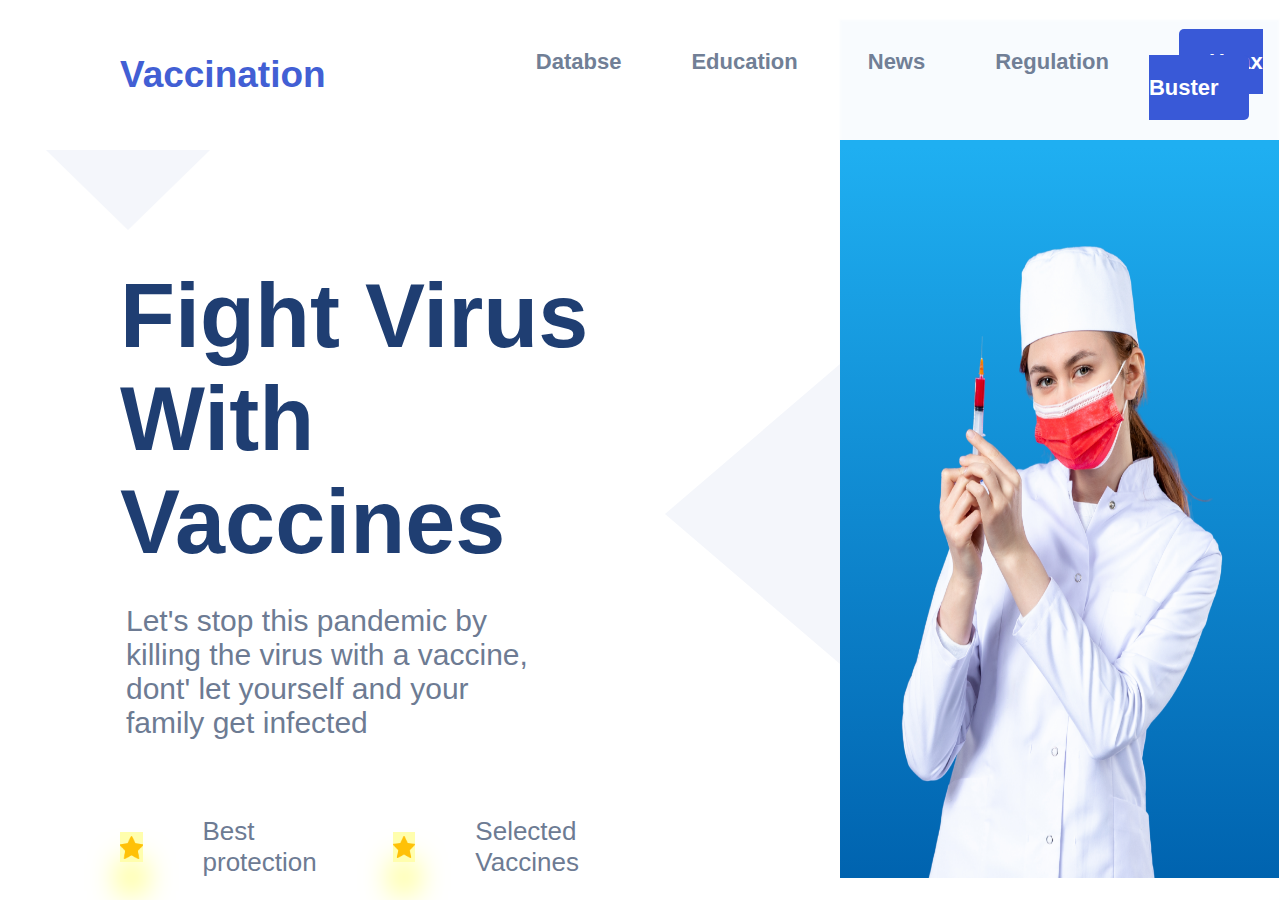
<file: 03 - CSS/practica/Pagina Vaccination/index.html>
<!DOCTYPE html>
<html lang="en">
<head>
    <meta charset="UTF-8">
    <meta http-equiv="X-UA-Compatible" content="IE=edge">
    <meta name="viewport" content="width=device-width, initial-scale=1.0">
    <link rel="stylesheet" href="css/styles.css">
    <title>Vaccination</title>
</head>
<body>
    <header>
        <div><a class="nav-title" href="#">Vaccination</a></div>
        
        <nav class="nav">
            <ul class="nav-menu">
                <li><a class="nav-menu-item" href="#">Databse</a></li>
                <li><a class="nav-menu-item" href="#">Education</a></li>
                <li><a class="nav-menu-item" href="#">News</a></li>
                <li><a class="nav-menu-item" href="#">Regulation</a></li>
                <li><a class="nav-menu-item buster" href="#">Hoax Buster</a></li>
            </ul>
        </nav>
    </header>

    <main class="main">
        <section class="section1">
            <div class="section1-left">
                <div class="triangle-down"></div>
                <h1 class="tittle">Fight Virus <br>With Vaccines</h1>
                <p class="section1-subtitle" style="margin-top: 20px;">
                    Let's stop this pandemic by killing the virus with a vaccine, 
                    dont' let yourself and your family get infected
                </p>
                <!-- Se agregan aqui los iconos-->
                <div class="section1-iconos">
                    <span class="icon star"></span>
                    <p>Best protection</p>
                    <span class="icon star"></span>
                    <p>Selected Vaccines</p>
                </div>
            </div>
            <div class="triangle-left"></div>
            <div class="section1-right">
                <img src="img/nurse1.png">
            </div>
        </section>

    </main>


</body>
</html>
</file>
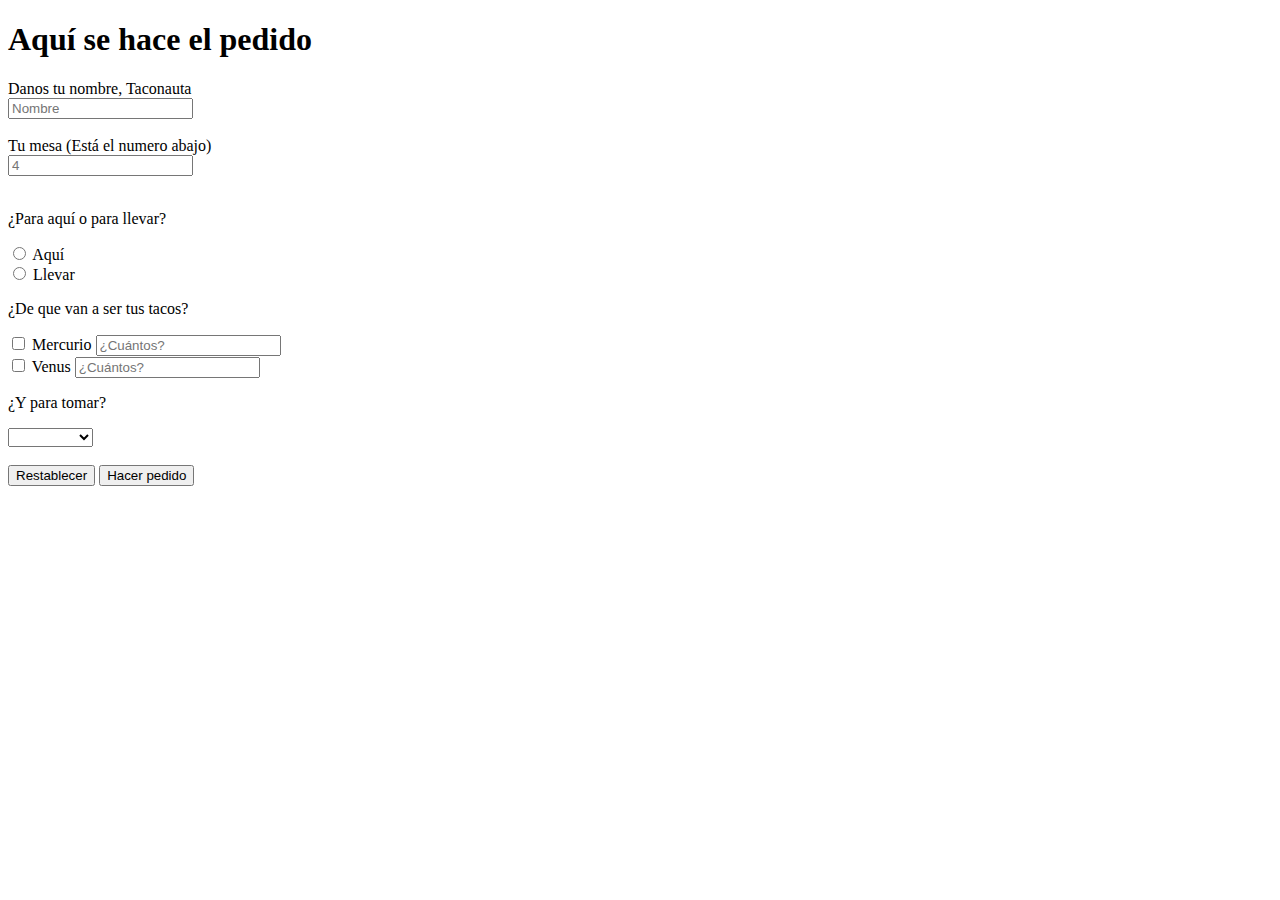
<file: 02 - HTML/practicas/pedido.html>
<!DOCTYPE html>
<html lang="en">
<head>
    <meta charset="UTF-8">
    <meta http-equiv="X-UA-Compatible" content="IE=edge">
    <meta name="viewport" content="width=device-width, initial-scale=1.0">
    <title>Levantar el pedido</title>
</head>
<body>

    <section class="main">
        <h1>Aquí se hace el pedido</h1>

    <form action="pedido.js">
        <label for="nombre">Danos tu nombre, Taconauta</label><br>
        <input id="nombre" name="mesa" type="text" placeholder="Nombre">
        <br><br>
        <label for="mesa">Tu mesa (Está el numero abajo)</label><br>
        <input id="mesa" name="mesa" type="number" placeholder="4">
        <br><br>
        
        <p>¿Para aquí o para llevar?</p>
        <input type="radio" id="aqui" name="aquiollevar" value="Aquí">
        <label for="aqui">Aquí</label><br>
        <input type="radio" id="llevar" name="aquiollevar" value="Llevar">
        <label for="llevar">Llevar</label><br>

        <p>¿De que van a ser tus tacos?</p>
        <input type="checkbox" id="mercurio" name="mercurio" value="Mercurio" >
        <label for="mercurio">Mercurio</label>
        <input type="number" id="mercurioCuantos" name="mercurioCuantos" placeholder="¿Cuántos?"><br>
        <input type="checkbox" id="venus" name="venus" value="Venus" >
        <label for="venus">Venus</label>
        <input type="number" id="venusCuantos" name="venusCuantos" placeholder="¿Cuántos?"><br>

        <p>¿Y para tomar?</p>
        <select id="refresco" name="refresco">
            <option></option>
            <option value="Coca-Cola">Coca-Cola</option>
            <option value="Fanta">Fanta</option>
            <option value="Manzana">Manzana</option>
            <option value="Sprite">Sprite</option>
            <option value="Sangria">Sangria</option>
            <option value="Guayaba">Guayaba</option>
            <option value="Mango">Mango</option>
        </select>

        <br><br>
        <input type="reset" value="Restablecer">
        <input type="submit" value="Hacer pedido">

    </form>
    </section>
    
    
    
</body>
</html>
</file>
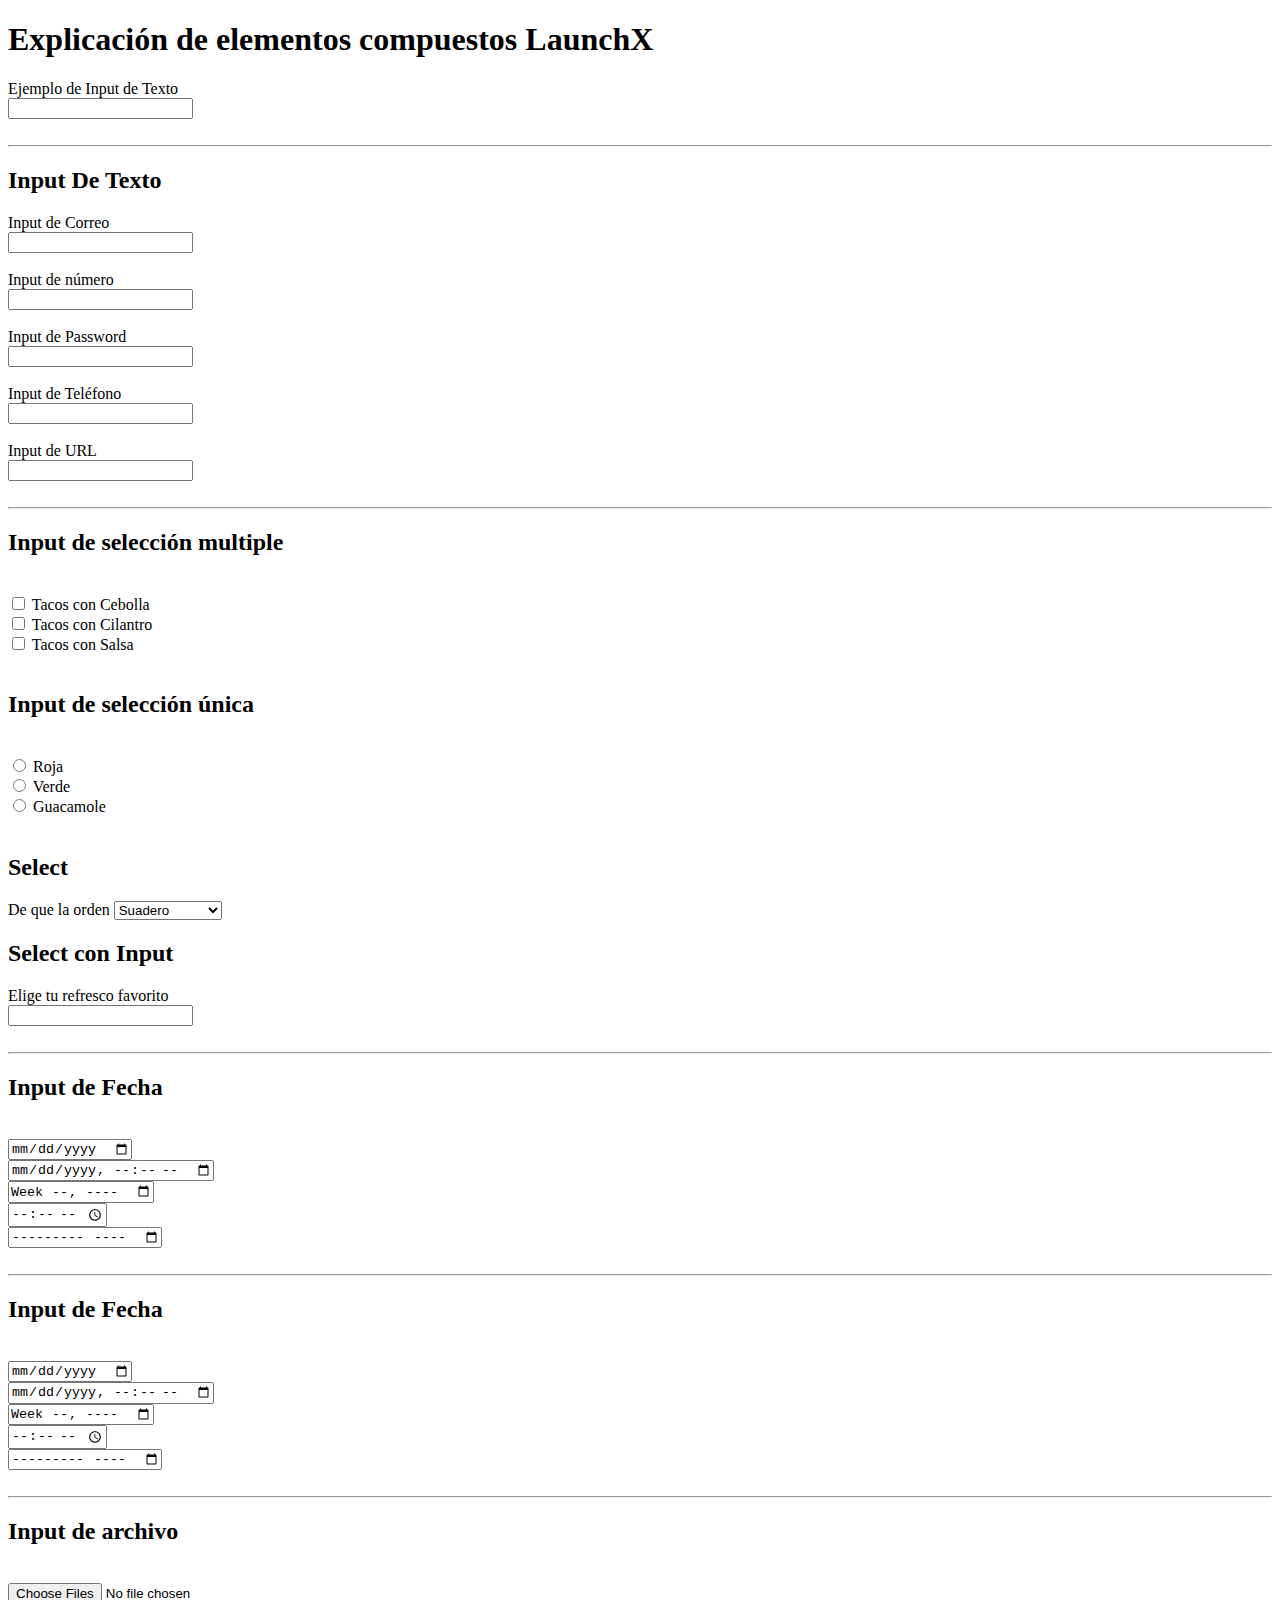
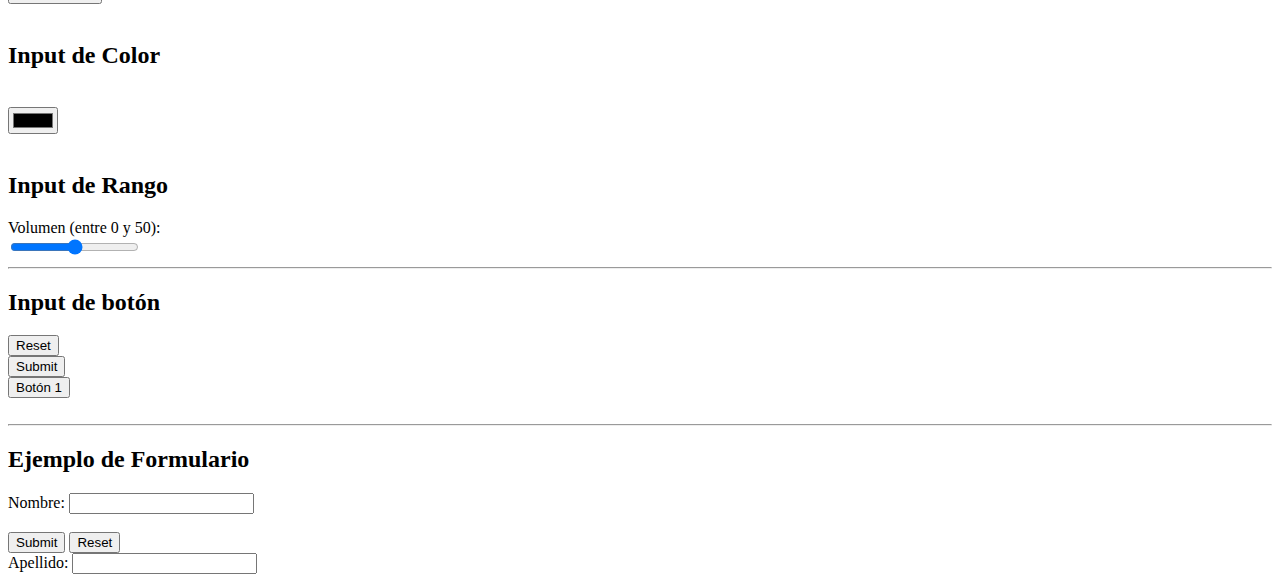
<file: 02 - HTML/programas/2.-elementosCompuestos.html>
<!DOCTYPE html>
<html lang="en">
<head>
    <meta charset="UTF-8">
    <meta http-equiv="X-UA-Compatible" content="IE=edge">
    <meta name="viewport" content="width=device-width, initial-scale=1.0">
    <title>Elementos compuestos</title>
</head>
<body>

    <h1>Explicación de elementos compuestos LaunchX</h1>

    <!-- Labels / Etiquetas -->
    <label for="Input1"> Ejemplo de Input de Texto</label>
    <br>
    <!-- Entradas / Inputs -->
    <input type="text" id="Input1" name="Input1">
    <br><br>

    <hr>
    <!-- Tipos de Inputs -->
    <h2>Input De Texto</h2>
    <label for="correo1">Input de Correo</label><br>
    <input type="email" id="correo1" name="correo1"><br><br>
    
    <label for="numero1">Input de número</label><br>
    <input type="number" id="numero1" name="numero1"><br><br>
    
    <label for="psw1">Input de Password</label><br>
    <input type="password" id="psw1" name="psw1"><br><br>
    
    <label for="tel1">Input de Teléfono</label><br>
    <input type="tel" id="tel1" name="tel1" maxlength="10"><br><br>
    
    <label for="url1">Input de URL</label><br>
    <input type="url" id="url1" name="url1"><br><br>

    <hr>

    <h2>Input de selección multiple</h2><br>
    <input type="checkbox" id="topping1" name="topping1" value="Cebolla">
    <label for="topping1">Tacos con Cebolla</label><br>
    <input type="checkbox" id="topping2" name="topping2" value="Cilantro">
    <label for="topping2">Tacos con Cilantro</label><br>
    <input type="checkbox" id="topping3" name="topping3" value="Salsa">
    <label for="topping3">Tacos con Salsa</label><br><br>
    
    <h2>Input de selección única</h2><br>
    <input type="radio" id="roja" name="salsas" value="Roja">
    <label for="roja">Roja</label><br>
    <input type="radio" id="verde" name="salsas" value="Verde">
    <label for="verde">Verde</label><br>
    <input type="radio" id="guacamole" name="salsas" value="Guacamole">
    <label for="guacamole">Guacamole</label><br><br>

    <h2>Select</h2>
    <label for="tacos">De que la orden</label>
    <select id="tacos" name="tacos">
        <option value="suadero">Suadero</option>
        <option value="pastor">Pastor</option>
        <option value="campechanos">Campechanos</option>
        <option value="tripa">Tripa</option>
    </select>
    
    <h2>Select con Input</h2>
    <label for="refresco">Elige tu refresco favorito</label><br>
    <input list="refresco">
    <datalist id="refresco">
        <option value="Coca-Cola">
        <option value="Manzana">
        <option value="Naranja">
        <option value="Mango">
        <option value="Guayaba">
    </datalist>
    <br><br>

    <hr>
    
    <h2>Input de Fecha</h2><br>
    <input type="date" id="fecha1" name="fecha1"><br>
    <input type="datetime-local" id="fecha2" name="fecha2"><br>
    <input type="week" id="fecha3" name="fecha3"><br>
    <input type="time" id="fecha4" name="fecha4"><br>
    <input type="month" id="fecha5" name="fecha5"><br><br>
    
    <hr>

    <h2>Input de Fecha</h2><br>
    <input type="date" id="fecha1" name="fecha1"><br>
    <input type="datetime-local" id="fecha2" name="fecha2"><br>
    <input type="week" id="fecha3" name="fecha3"><br>
    <input type="time" id="fecha4" name="fecha4"><br>
    <input type="month" id="fecha5" name="fecha5"><br><br>
    
    <hr>
    
    <h2>Input de archivo</h2><br>
    <input type="file" id="archivo1" name="archivo1" multiple><br><br>
    
    <h2>Input de Color</h2><br>
    <input type="color" id="color1" name="color1"><br><br>
    
    <h2>Input de Rango</h2>
    <label for="vol">Volumen (entre 0 y 50):</label><br>
    <input type="range" id="vol" name="vol" min="0" max="50"><br>
    
    <hr>
    
    <h2>Input de botón</h2>
    <input type="reset"><br>
    <input type="submit"><br>
    <input type="button" id="boton1" name="boton1" value="Botón 1" onclick="alert('Bienvenidos explorers');"><br><br>
    
    <hr>
    <!-- Formularios -->
    <h2>Ejemplo de Formulario</h2>
    <form action="/accion.js" id="form1" method="post">
        <label for="nombre">Nombre:</label>
        <input type="text" id="nombre" name="nombre"><br><br>
        <input type="submit" value="Submit">
        <input type="reset">
    </form>
    
    <label for="apellido">Apellido:</label>
    <input type="text" id="apellido" name="apellido" form="form1">
    
</body>
</html>
</file>
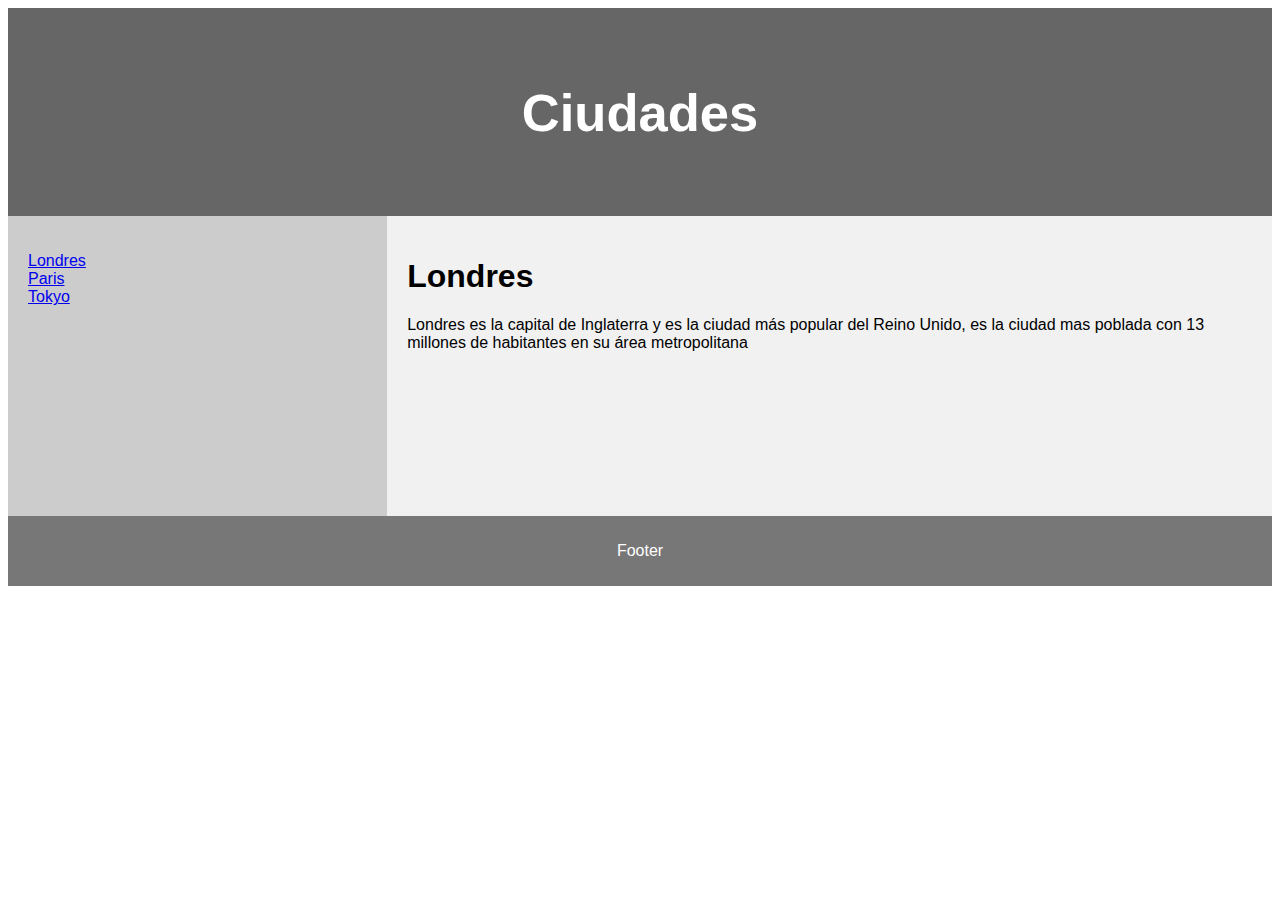
<file: 02 - HTML/programas/3.-layoutYRutas.html>
<!DOCTYPE html>
<html lang="en">
<head>
    <meta charset="UTF-8">
    <meta http-equiv="X-UA-Compatible" content="IE=edge">
    <meta name="viewport" content="width=device-width, initial-scale=1.0">
    <title>Layout y Rutas</title>
    <style>
        * {
            box-sizing: border-box;
        }

        body {
            font-family: Arial, Helvetica, sans-serif;
        }

        /* Estilo de header */
        header {
            background-color: #666;
            padding: 30px;
            text-align: center;
            font-size: 35px;
            color: white;
        }

        /* Crear 2 columnas con la misma posición en la fila */
        nav {
            float: left;
            width: 30%;
            height: 300px;
            /* only for demonstration, should be removed */
            background: #ccc;
            padding: 20px;
        }

        nav ul {
            list-style-type: none;
            padding: 0;
        }

        article {
            float: left;
            padding: 20px;
            width: 70%;
            background-color: #f1f1f1;
            height: 300px;
        }

        /* Clear floats after the columns */
        section::after {
            content: "";
            display: table;
            clear: both;
        }

        /* Estilo de footer */
        footer {
            background-color: #777;
            padding: 10px;
            text-align: center;
            color: white;
        }

        /* Responsive layout */
        @media (max-width: 600px) {

            nav,
            article {
                width: 100%;
                height: auto;
            }
        }
    </style>
</head>

<body>

    <header>
        <h2>Ciudades</h2>
    </header>

    <section>
        <nav>
            <ul>
                <li><a href="#">Londres</a></li>
                <li><a href="#">Paris</a></li>
                <li><a href="#">Tokyo</a></li>
            </ul>
        </nav>

        <article>
            <h1>Londres</h1>
            <p>Londres es la capital de Inglaterra y es la ciudad más popular del Reino Unido, es la ciudad mas poblada con 13 millones de habitantes en su área metropolitana</p>
        </article>
    </section>

    <footer>
        <p>Footer</p>
    </footer>

</body>

</html>
</file>
<file: 03 - CSS/practica/Pagina Vaccination/css/styles.css>
* {
    margin: 0 30px;
    padding: 0;
    -webkit-box-sizing: border-box;
    -moz-box-sizing: border-box;
    box-sizing: border-box;
    font-family: "Open Sans", Arial, Sans-serif;
}

header {
    width: 100%;
    height: 150px;
    margin: 0 auto;
    display: flex;
    align-items: center;
    top: 0;
}

header div {
    width: 38%;
}

.nav {
    width: 62%;
}

.nav-menu {
    display: flex;
    justify-content: space-between;
    width: 100%;
    list-style: none;
}

.nav-menu li {
    display: inline-block;
    margin: 0px 5px;
}

.nav-menu-item {
    text-decoration: none;
    color: #717f96;
    font-size: 22px;
    font-weight: bold;
}

.buster {
    color: #fff;
    background-color: #3959d7;
    border-radius: 5px;
    padding: 20px 30px;
    font-weight: bold;
}

.nav-title {
    margin: 0px 30px;
    text-decoration: none;
    color: #425fd4;
    font-size: 37px;
    font-weight: bold;
}

/*Pendiente sombra*/
main {
    width: 100%;
    margin: 0 auto;
}

.section1 {
    position: relative;
    display: flex;
    justify-content: space-between;
}

.triangle-down {
    width: 0;
    height: 0;
    border-left: 82px solid transparent;
    border-right: 82px solid transparent;
    border-top: 80px solid #f4f6fb;
    margin-left: -44px;
    margin-bottom: 35px;
}

.section1-left {
    margin: 0px 0px 0px auto;
}

.section1-left h1 {
    font-size: 90px;
    ;
    color: #1f3e72;
    font-weight: bold;
    margin-bottom: 30px;
}

.section1-left p {
    font-size: 30px;
    color: #6d7b93;
}

.section1-subtitle {
    display: block;
    margin-inline-start: 36px;
    margin-bottom: 76px;
    width: 70%;
}

.triangle-left {
    height: 0;
    width: 0;
    margin: auto 0px auto 0px;
    border-top: 150px solid transparent;
    border-right: 175px solid #f4f6fb;
    border-bottom: 150px solid transparent;
}

.section1-iconos {
    display: flex;
    justify-content: space-between;
    align-items: center;
    margin: auto 0px;
}

.section1-iconos p{
    font-size: 26px;
}

.icon {
    width: 30px;
    height: 30px;
    box-shadow: 0px 5px 10px rgba(255, 211, 35, 0.722);
    -webkit-box-shadow: 0px 30px 30px 0px rgba(255, 255, 94, 1);
    -moz-box-shadow: 0px 30px 30px 0px rgba(255, 255, 94, 1);
    box-shadow: 0px 30px 30px 0px rgba(255, 255, 94, 1);
}

.star {
    background: url('../img/star.png') center center/contain no-repeat;
    background-color: rgba(255, 252, 51, 0.4);
}

.section1-right {
    z-index: -1;
    margin-right: -89px !important;
    padding: 0;
    width: 100%;
    background: rgb(0, 212, 255);
    background: linear-gradient(rgb(31, 175, 241) 1%, rgba(0, 99, 175, 1) 100%);
    display: flex;
    justify-content: center;

    -webkit-box-shadow: 0px -120px 2px 0px rgba(232, 241, 252, 0.3);
    -moz-box-shadow: 0px -120px 2px 0px rgba(232, 241, 252, 0.3);
    box-shadow: 0px -120px 2px 0px rgba(232, 241, 252, 0.3);
    margin-top: -10px;
    margin-left: 0px;
}

.section1-right img {
    width: 78%;
    padding: 50px 0px 0px 0px;
}
</file>
